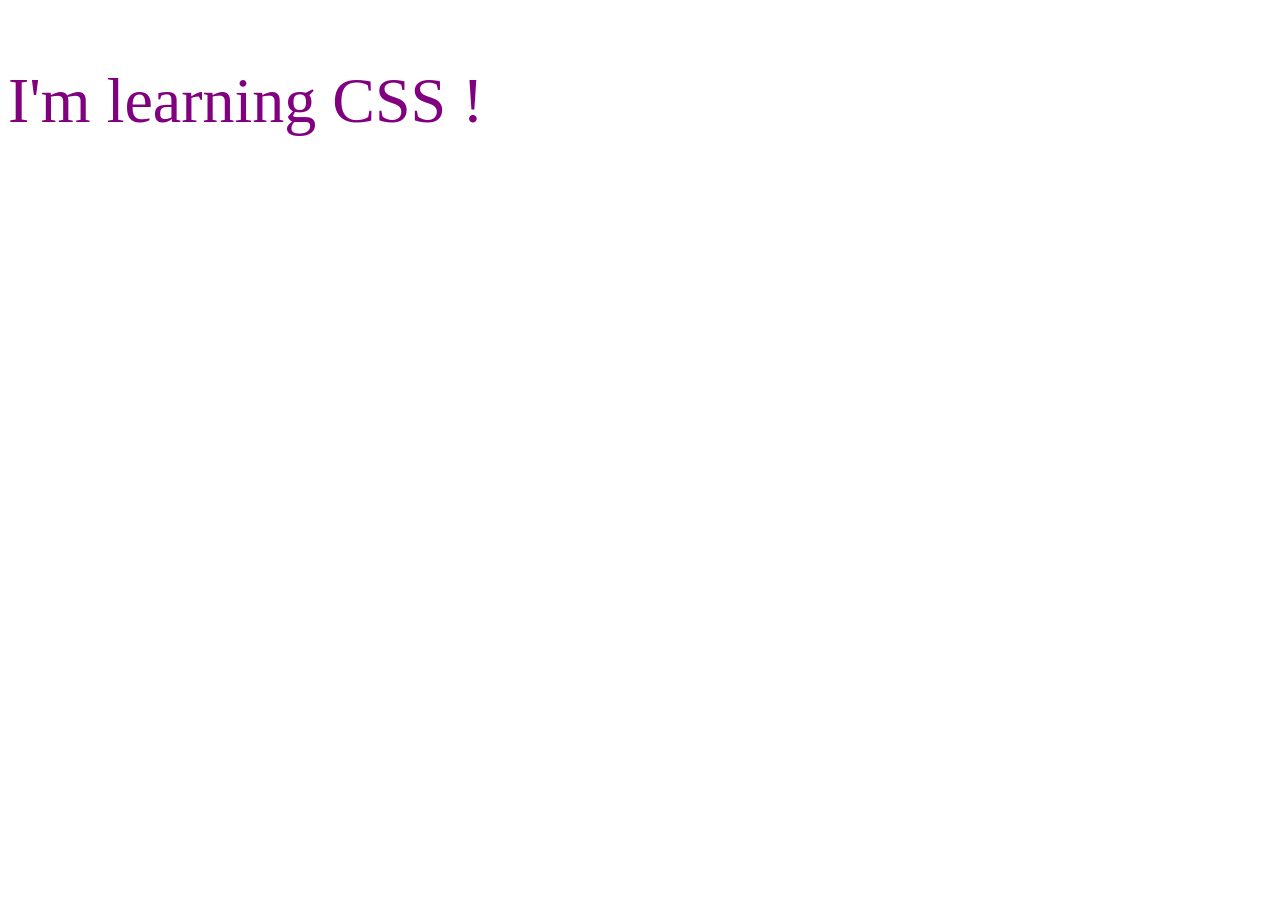
<file: 01 - First CSS/index.html>
<!DOCTYPE html>
<html lang="en">
<head>
    <meta charset="UTF-8">
    <meta name="viewport" content="width=device-width, initial-scale=1.0">
    <title>Document</title>
    <link rel="stylesheet" href="css/styles.css">
</head>
<body>
    <p>I'm learning CSS !</p>

</body>
</html>
</file>
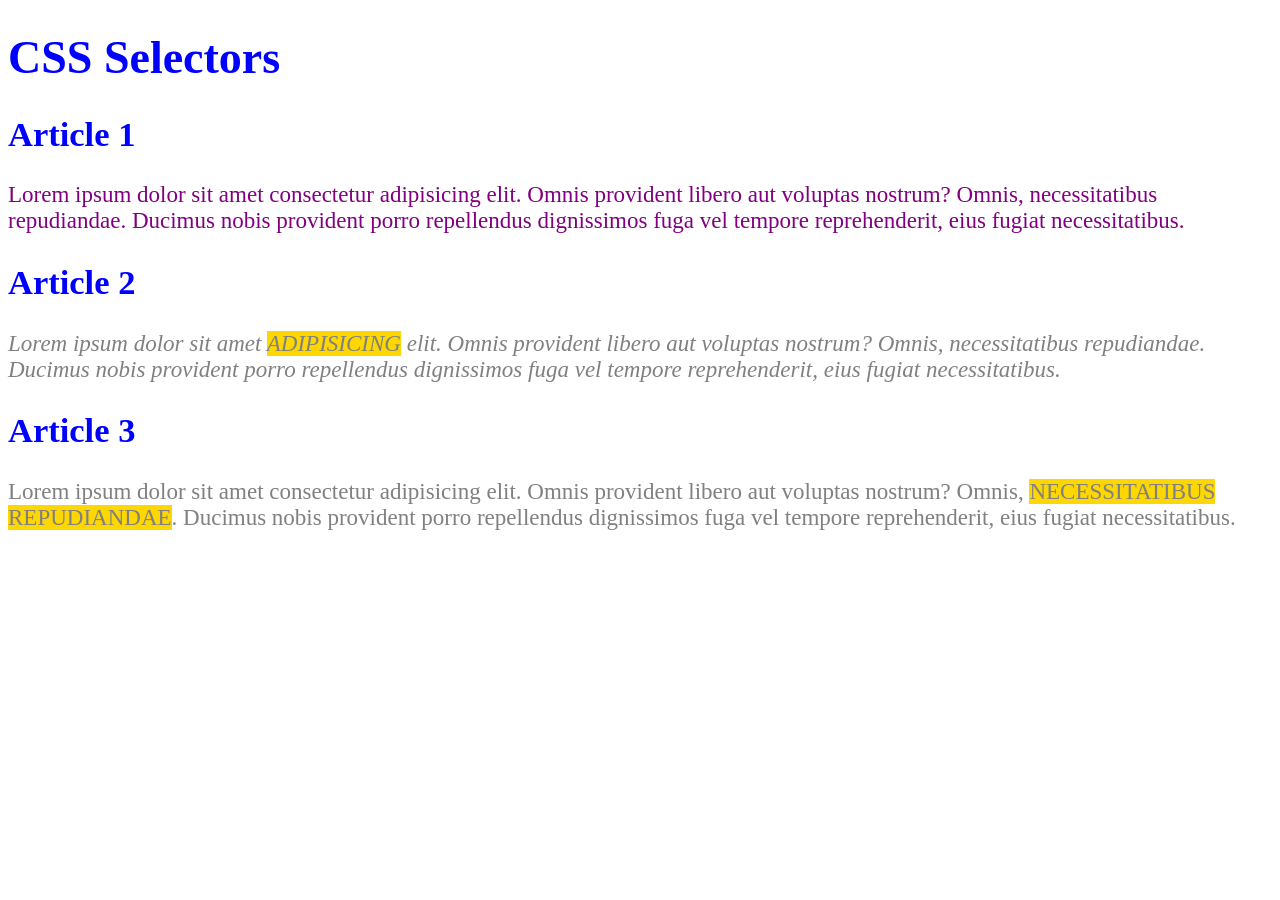
<file: 02 - CSS Selectors/index.html>
<!DOCTYPE html>
<html lang="en">
<head>
    <meta charset="UTF-8">
    <meta name="viewport" content="width=device-width, initial-scale=1.0">
    <title>CSS Selectors</title>
    <link rel="stylesheet" href="css/styles.css">
</head>
<body>
    <header>
        <h1>CSS Selectors</h1>
    </header>
    <main>
        <article>
            <h2>Article 1</h2>
            <p>Lorem ipsum dolor sit amet consectetur adipisicing elit. Omnis provident libero aut voluptas nostrum? Omnis, necessitatibus repudiandae. Ducimus nobis provident porro repellendus dignissimos fuga vel tempore reprehenderit, eius fugiat necessitatibus.</p>
        </article>

        <article>
            <h2>Article 2</h2>
            <p id="second"  class="gray">Lorem ipsum dolor sit amet <span class="highlight">adipisicing</span> elit. Omnis provident libero aut voluptas nostrum? Omnis, necessitatibus repudiandae. Ducimus nobis provident porro repellendus dignissimos fuga vel tempore reprehenderit, eius fugiat necessitatibus.</p>
        </article>

        <article>
            <h2>Article 3</h2>
            <p class="gray">Lorem ipsum dolor sit amet consectetur adipisicing elit. Omnis provident libero aut voluptas nostrum? 
                Omnis, <span class="highlight">necessitatibus repudiandae</span>. Ducimus nobis provident porro repellendus dignissimos 
                fuga vel tempore reprehenderit, eius fugiat necessitatibus.</p>
        </article>
    </main>
</body>
</html>
</file>
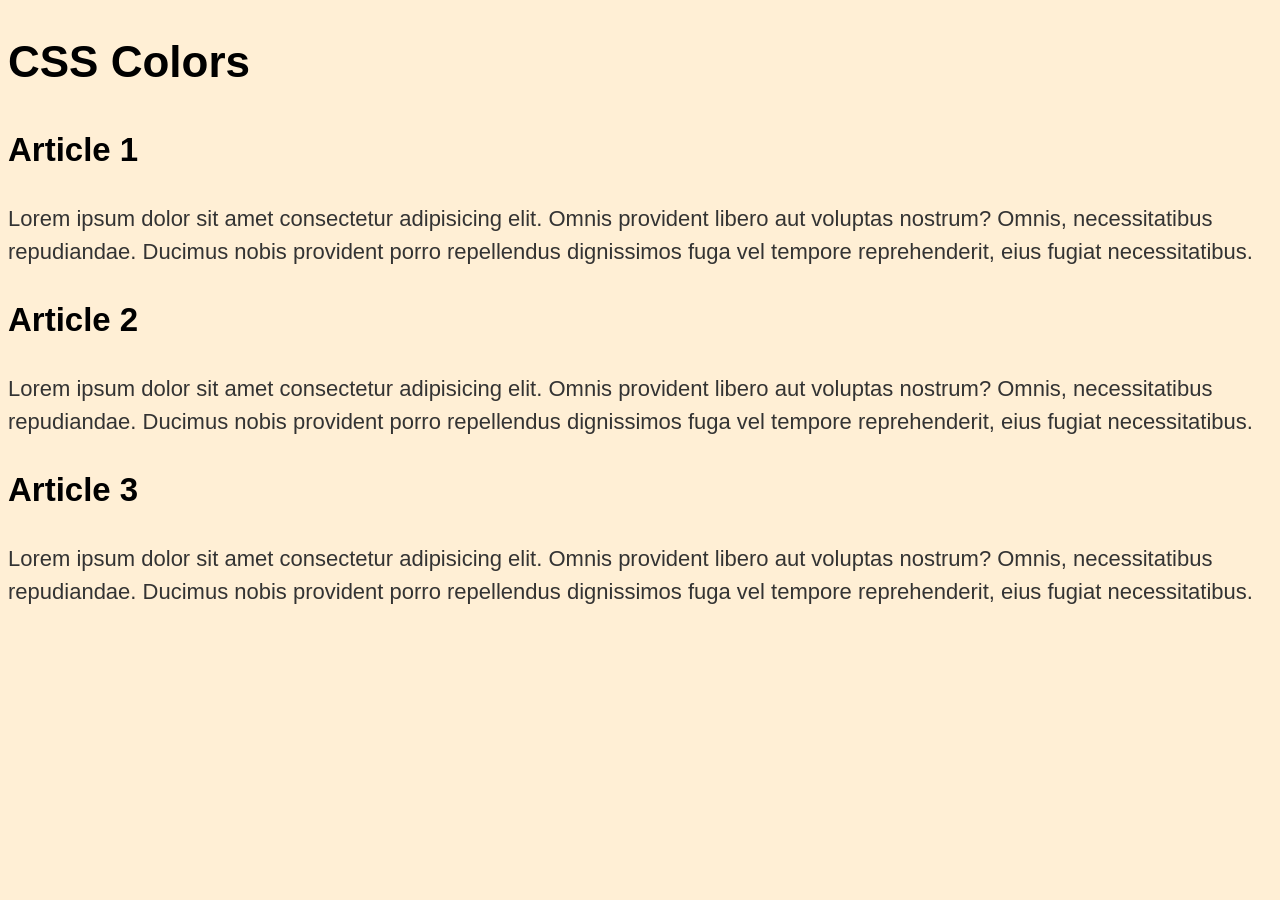
<file: 03 - CSS Colors/index.html>
<!DOCTYPE html>
<html lang="en">
<head>
    <meta charset="UTF-8">
    <meta name="viewport" content="width=device-width, initial-scale=1.0">
    <title>CSS Colors</title>
    <link rel="stylesheet" href="css/styles.css">
</head>
<body>
    <header>
        <h1>CSS Colors</h1>
    </header>
    <main>
        <article>
            <h2>Article 1</h2>
            <p>Lorem ipsum dolor sit amet consectetur adipisicing elit. 
                Omnis provident libero aut voluptas nostrum? Omnis, necessitatibus repudiandae. 
                Ducimus nobis provident porro repellendus dignissimos fuga vel tempore reprehenderit,
                eius fugiat necessitatibus.</p>
        </article>

        <article>
            <h2>Article 2</h2>
            <p>Lorem ipsum dolor sit amet consectetur adipisicing elit. 
                Omnis provident libero aut voluptas nostrum? Omnis, necessitatibus repudiandae. 
                Ducimus nobis provident porro repellendus dignissimos fuga vel tempore reprehenderit,
                eius fugiat necessitatibus.</p>
        </article>

        <article>
            <h2>Article 3</h2>
            <p>Lorem ipsum dolor sit amet consectetur adipisicing elit. 
                Omnis provident libero aut voluptas nostrum? Omnis, necessitatibus repudiandae. 
                Ducimus nobis provident porro repellendus dignissimos fuga vel tempore reprehenderit,
                eius fugiat necessitatibus.</p>
        </article>
    </main>
</body>
</html>
</file>
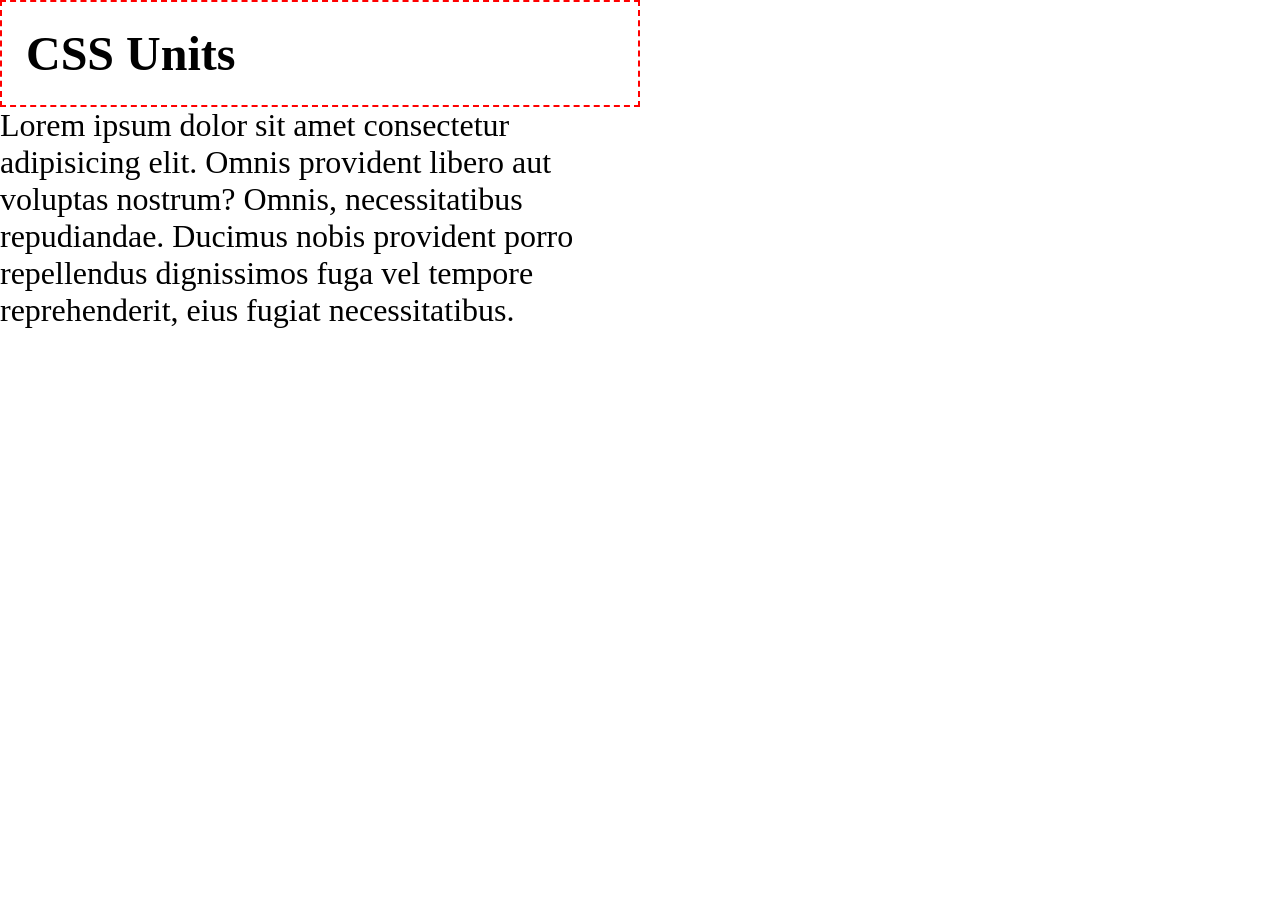
<file: 04 - Units and Sizes/index.html>
<!DOCTYPE html>
<html lang="en">
<head>
    <meta charset="UTF-8">
    <meta name="viewport" content="width=device-width, initial-scale=1.0">
    <title>CSS Units</title>
    <link rel="stylesheet" href="css/styles.css">
</head>
<body>
    <header>
        <h1>CSS Units</h1>
    </header>
    <main>
        <p>
            Lorem ipsum dolor sit amet consectetur adipisicing elit. 
            Omnis provident libero aut voluptas nostrum? Omnis, necessitatibus repudiandae. 
            Ducimus nobis provident porro repellendus dignissimos fuga vel tempore reprehenderit,
            eius fugiat necessitatibus.
        </p>
    </main>
</body>
</html>
</file>
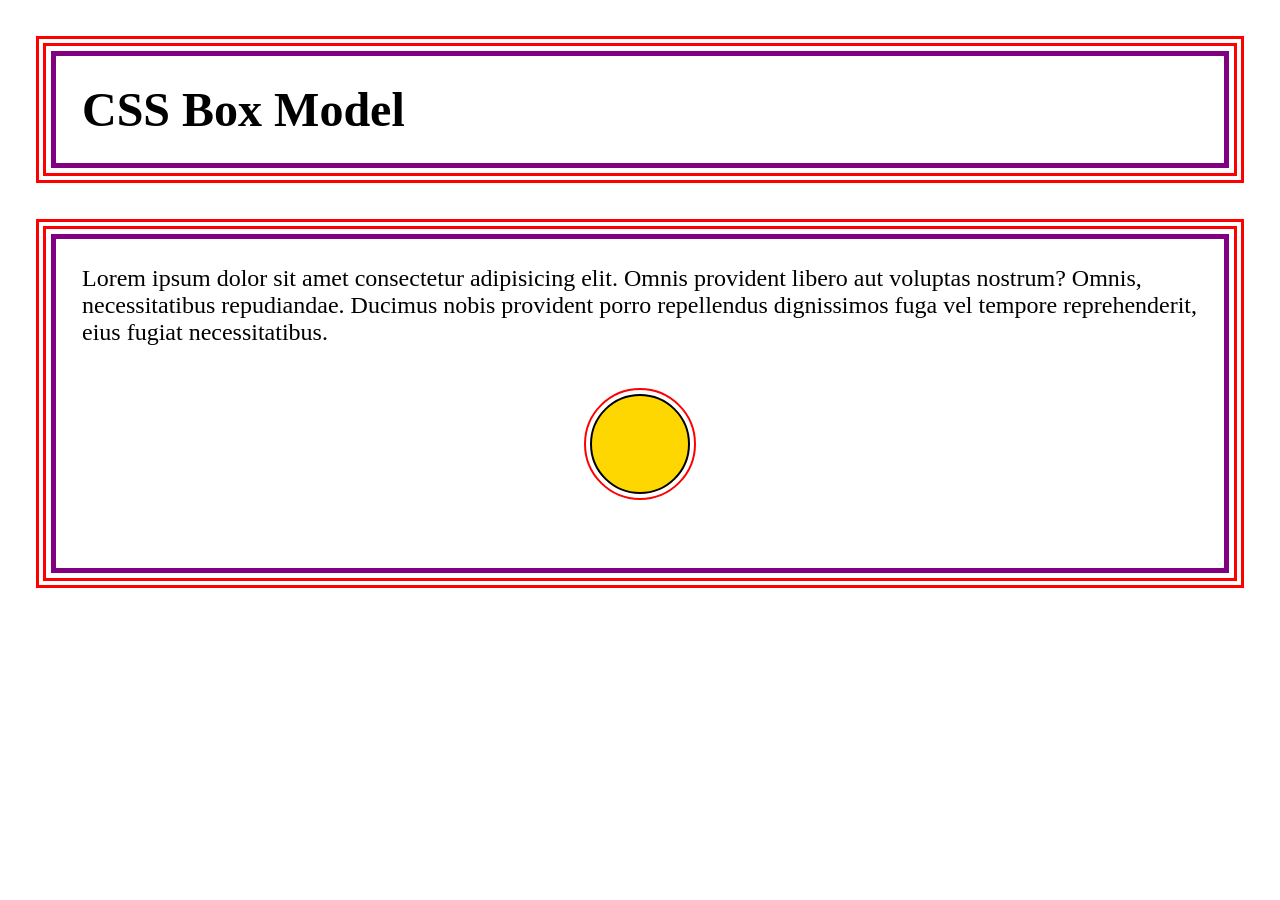
<file: 05 - Box Model/index.html>
<!DOCTYPE html>
<html lang="en">
<head>
    <meta charset="UTF-8">
    <meta name="viewport" content="width=device-width, initial-scale=1.0">
    <title>CSS Box Model</title>
    <link rel="stylesheet" href="css/styles.css">
</head>
<body>
    <header class="container">
        <h1>CSS Box Model</h1>
    </header>
    <main class="container">
        <p>
            Lorem ipsum dolor sit amet consectetur adipisicing elit. 
            Omnis provident libero aut voluptas nostrum? Omnis, necessitatibus repudiandae. 
            Ducimus nobis provident porro repellendus dignissimos fuga vel tempore reprehenderit,
            eius fugiat necessitatibus.
        </p>
        <div class="circle"></div>
    </main>
</body>
</html>
</file>
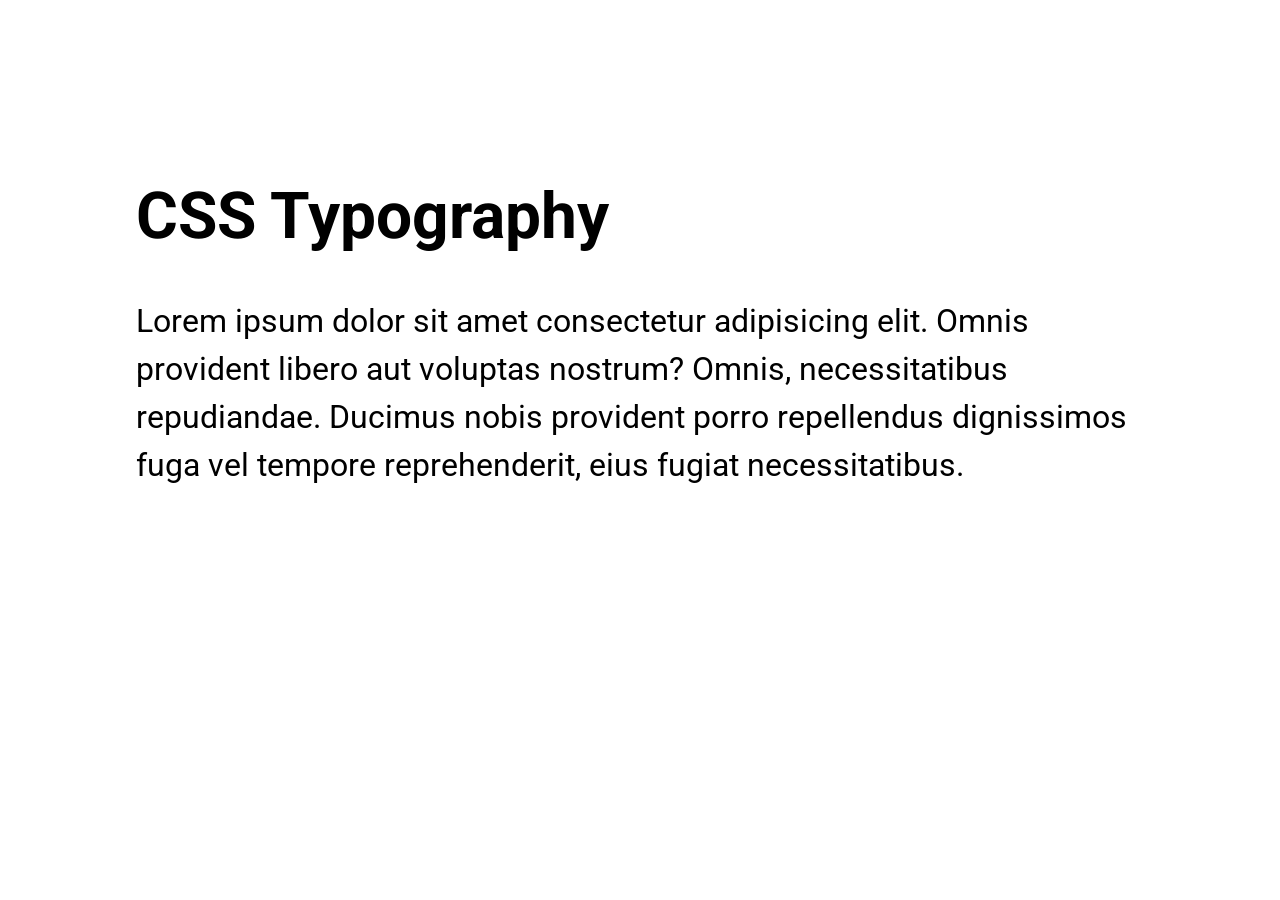
<file: 06 - CSS Typography/index.html>
<!DOCTYPE html>
<html lang="en">
<head>
    <meta charset="UTF-8">
    <meta name="viewport" content="width=device-width, initial-scale=1.0">
    <title>CSS Typography</title>

    <link rel="stylesheet" href="css/styles.css">
</head>
<body>
    <header>
        <h1>CSS Typography</h1>
    </header>
    <main >
        <p>
            Lorem ipsum dolor sit amet consectetur adipisicing elit. 
            Omnis provident libero aut voluptas nostrum? Omnis, necessitatibus repudiandae. 
            Ducimus nobis provident porro repellendus dignissimos fuga vel tempore reprehenderit,
            eius fugiat necessitatibus.
        </p>
    </main>
</body>
</html>
</file>
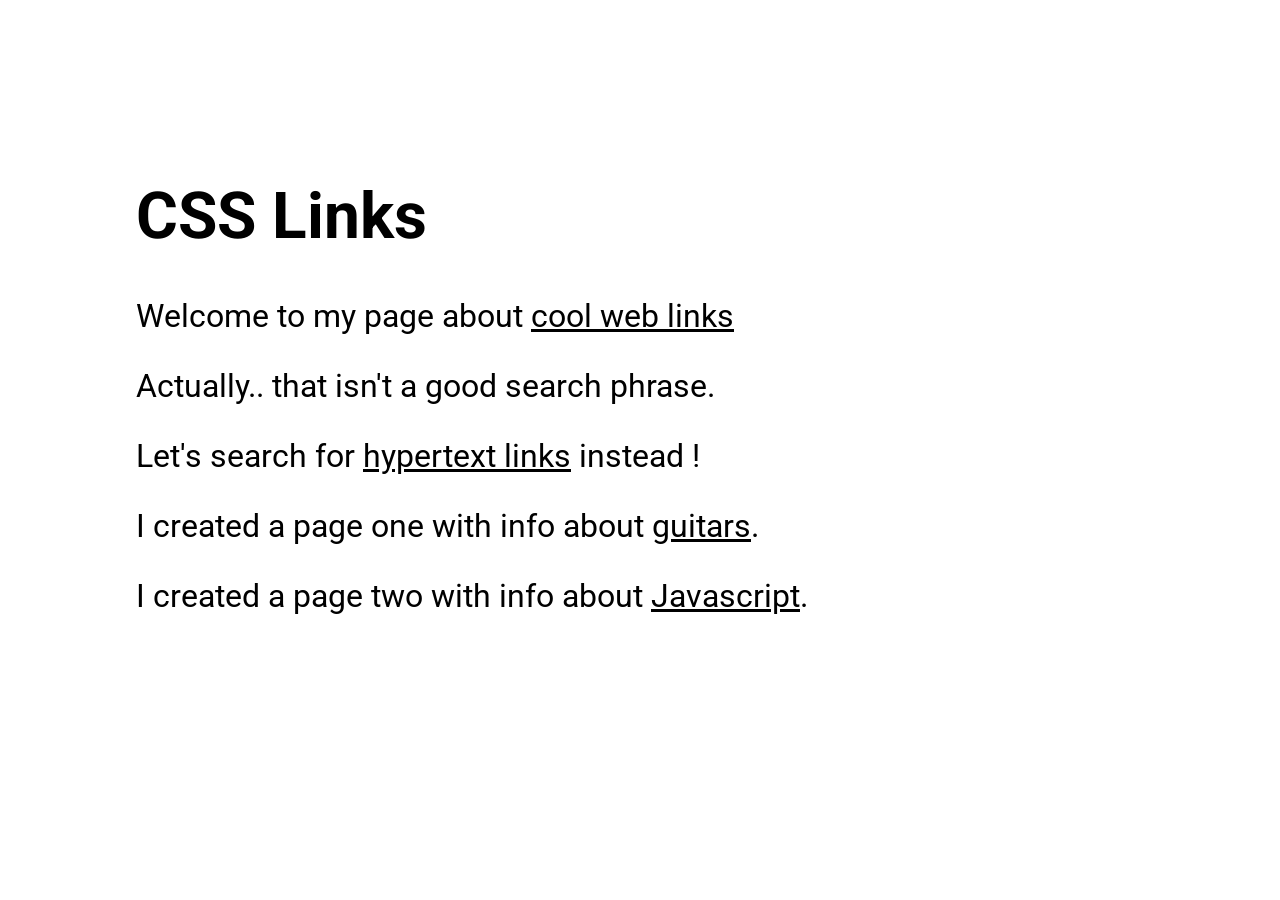
<file: 07 - Styling Links/index.html>
<!DOCTYPE html>
<html lang="en">
<head>
    <meta charset="UTF-8">
    <meta name="viewport" content="width=device-width, initial-scale=1.0">
    <title>CSS Links</title>

    <link rel="stylesheet" href="css/styles.css">
</head>
<body>
    <header>
        <h1>CSS Links</h1>
    </header>
    <main >
        <p>Welcome to my page about <a href="https://www.google.com.br/search?q=+web+links">cool web links</a></p>
        <p>Actually.. that isn&apos;t a good search phrase.</p>

        <p>Let's search for <a href="https://www.google.com.br/search?q=hypertext+links">hypertext links</a> instead !</p>
        
        <p>I created a page one with info about <a href="one.html">guitars</a>.</p>

        <p>I created a page two with info about <a href="two.html">Javascript</a>.</p>

    </main>
</body>
</html>
</file>
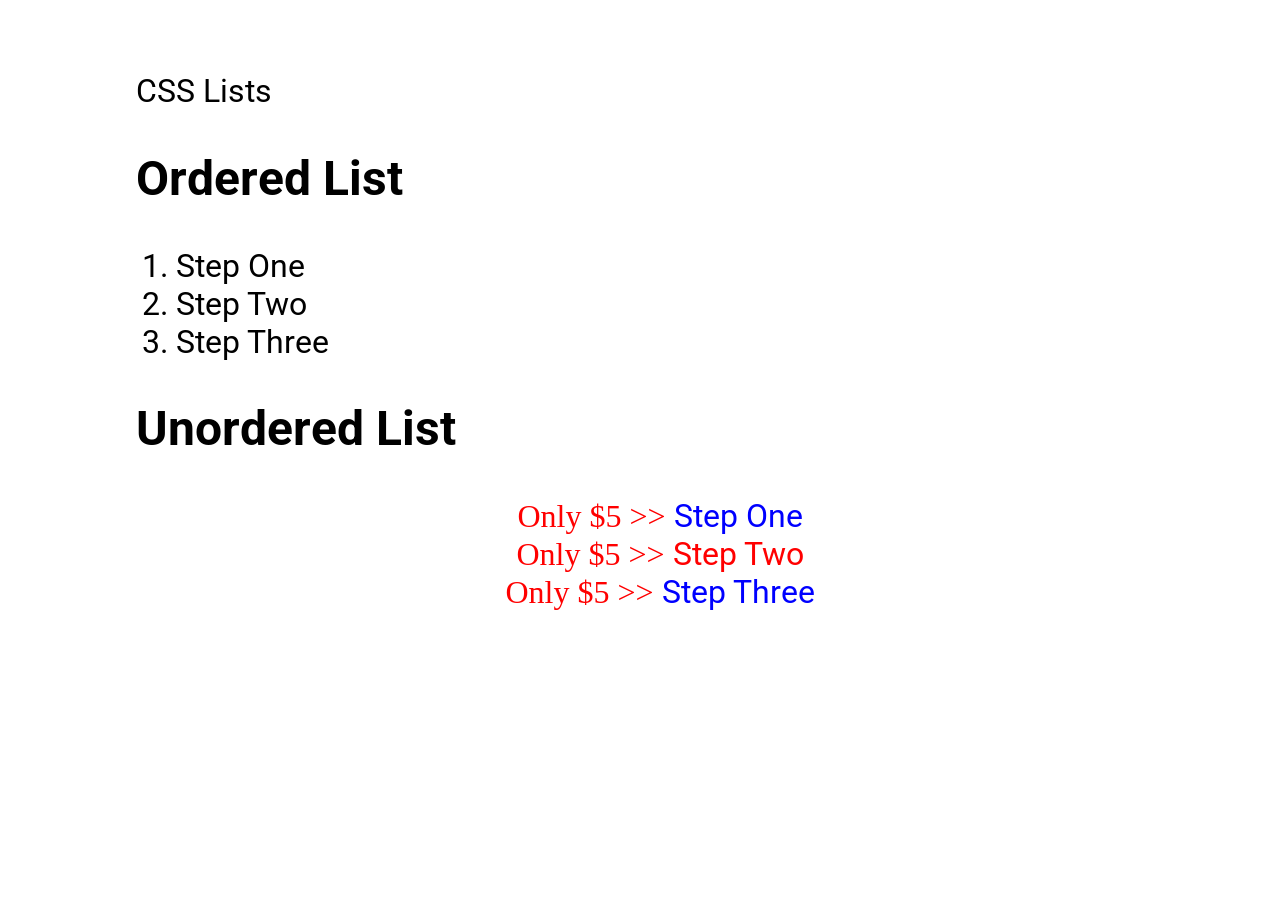
<file: 08 - List Styles/index.html>
<!DOCTYPE html>
<html lang="en">
<head>
    <meta charset="UTF-8">
    <meta name="viewport" content="width=device-width, initial-scale=1.0">
    <title>CSS Lists</title>

    <link rel="stylesheet" href="css/styles.css">
</head>
<body>
    <header>CSS Lists</header>
    <main>
        <article>
            <h2>Ordered List</h2>
            <ol>
                <li>Step One</li>
                <li>Step Two</li>
                <li>Step Three</li>
            </ol>
        </article>
        <article>
            <h2>Unordered List</h2>
            <ul>
                <li>Step One</li>
                <li>Step Two</li>
                <li>Step Three</li>
            </ul>
        </article>
    </main>
</body>
</html>
</file>
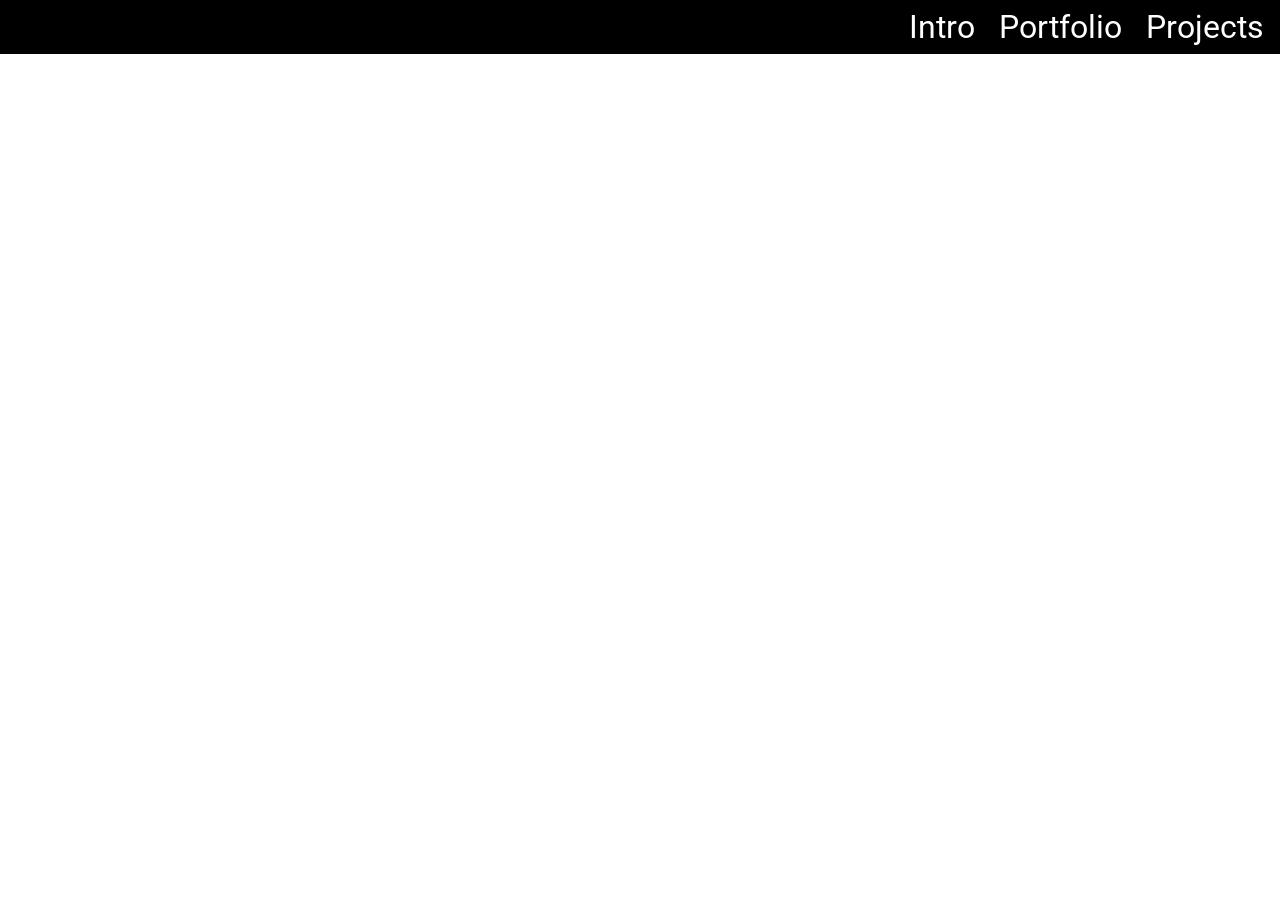
<file: 10 - Display/index.html>
<!DOCTYPE html>
<html lang="en">
<head>
    <meta charset="UTF-8">
    <meta name="viewport" content="width=device-width, initial-scale=1.0">
    <title>CSS Display</title>

    <link rel="stylesheet" href="css/styles.css">
</head>
<body>
    <main>
        <!-- <p>This is a paragraph.</p>
        <p>This is <span class="opposite">another</span> paragraph.</p> -->

        <nav>
            <ul>
                <li><a href="#">Intro</a></li>
                <li><a href="#">Portfolio</a></li>
                <li><a href="#">Projects</a></li>
            </ul>
        </nav>
    </main>
</body>
</html>
</file>
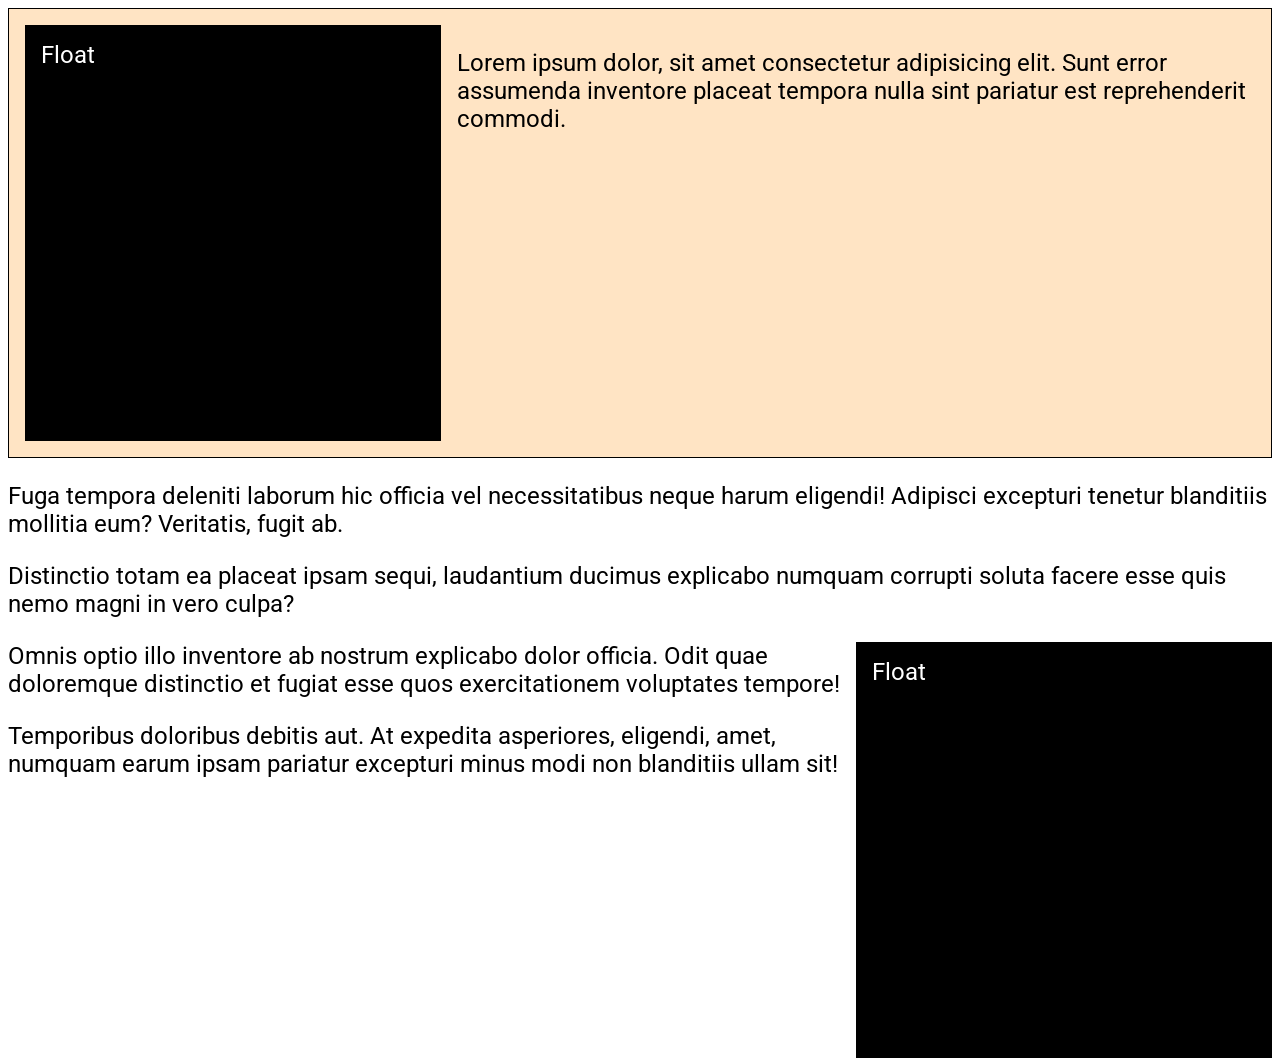
<file: 11 - Floats/index.html>
<!DOCTYPE html>
<html lang="en">
<head>
    <meta charset="UTF-8">
    <meta name="viewport" content="width=device-width, initial-scale=1.0">
    <title>CSS Floats</title>

    <link rel="stylesheet" href="css/styles.css">
</head>
<body>
    <section>
        <div class="block left">Float</div>
        <p>Lorem ipsum dolor, sit amet consectetur adipisicing elit. Sunt error assumenda inventore placeat tempora nulla sint pariatur est reprehenderit commodi.</p>
    </section>    
    <div class="clear"></div>
    <p>Fuga tempora deleniti laborum hic officia vel necessitatibus neque harum eligendi! Adipisci excepturi tenetur blanditiis mollitia eum? Veritatis, fugit ab.</p>
    <p>Distinctio totam ea placeat ipsam sequi, laudantium ducimus explicabo numquam corrupti soluta facere esse quis nemo magni in vero culpa?</p>
    <div class="block right">Float</div>
    <p>Omnis optio illo inventore ab nostrum explicabo dolor officia. Odit quae doloremque distinctio et fugiat esse quos exercitationem voluptates tempore!</p>
    <p>Temporibus doloribus debitis aut. At expedita asperiores, eligendi, amet, numquam earum ipsam pariatur excepturi minus modi non blanditiis ullam sit!</p>
</body>
</html>
</file>
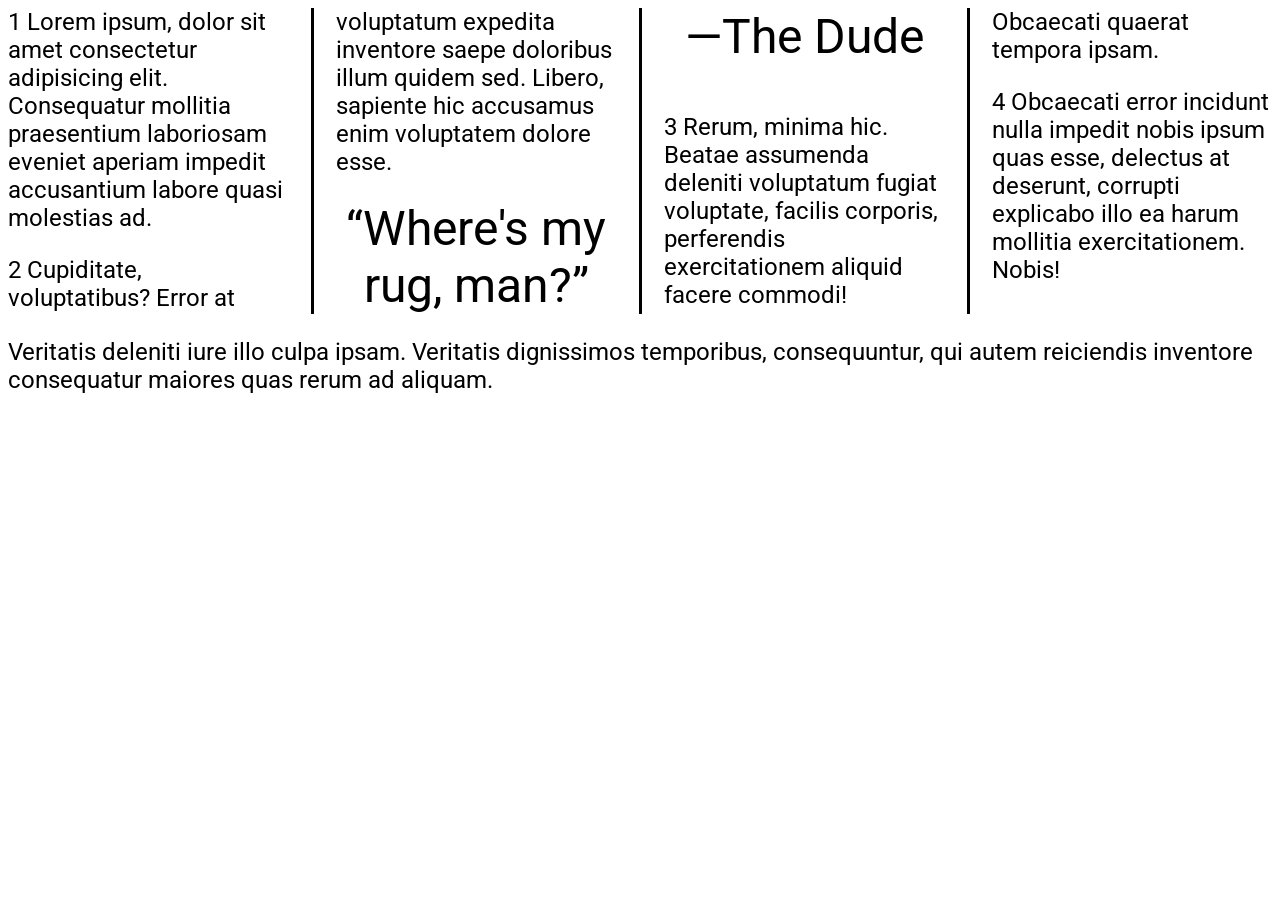
<file: 12 - Columns/index.html>
<!DOCTYPE html>
<html lang="en">
<head>
    <meta charset="UTF-8">
    <meta name="viewport" content="width=device-width, initial-scale=1.0">
    <title>CSS Columns</title>

    <link rel="stylesheet" href="css/styles.css">
</head>
<body>
    <section class="columns">
        <p>1 Lorem ipsum, dolor sit amet consectetur adipisicing elit. Consequatur mollitia praesentium laboriosam eveniet aperiam impedit accusantium labore quasi molestias ad.</p>
        <p>2 Cupiditate, voluptatibus? Error at voluptatum expedita inventore saepe doloribus illum quidem sed. Libero, sapiente hic accusamus enim voluptatem dolore esse.</p>
        <!-- <h2>Next Topic</h2> -->
        <p class="quote">&#8220;Where's my rug, man?&#8221; <span class="nowrap">&#8212;The Dude</span></p>
        <p>3 Rerum, minima hic. Beatae assumenda deleniti voluptatum fugiat voluptate, facilis corporis, perferendis exercitationem aliquid facere commodi! Obcaecati quaerat tempora ipsam.</p>
        <p>4 Obcaecati error incidunt nulla impedit nobis ipsum quas esse, delectus at deserunt, corrupti explicabo illo ea harum mollitia exercitationem. Nobis!</p>
    </section>
    <p>Veritatis deleniti iure illo culpa ipsam. Veritatis dignissimos temporibus, consequuntur, qui autem reiciendis inventore consequatur maiores quas rerum ad aliquam.</p>

</body>
</html>
</file>
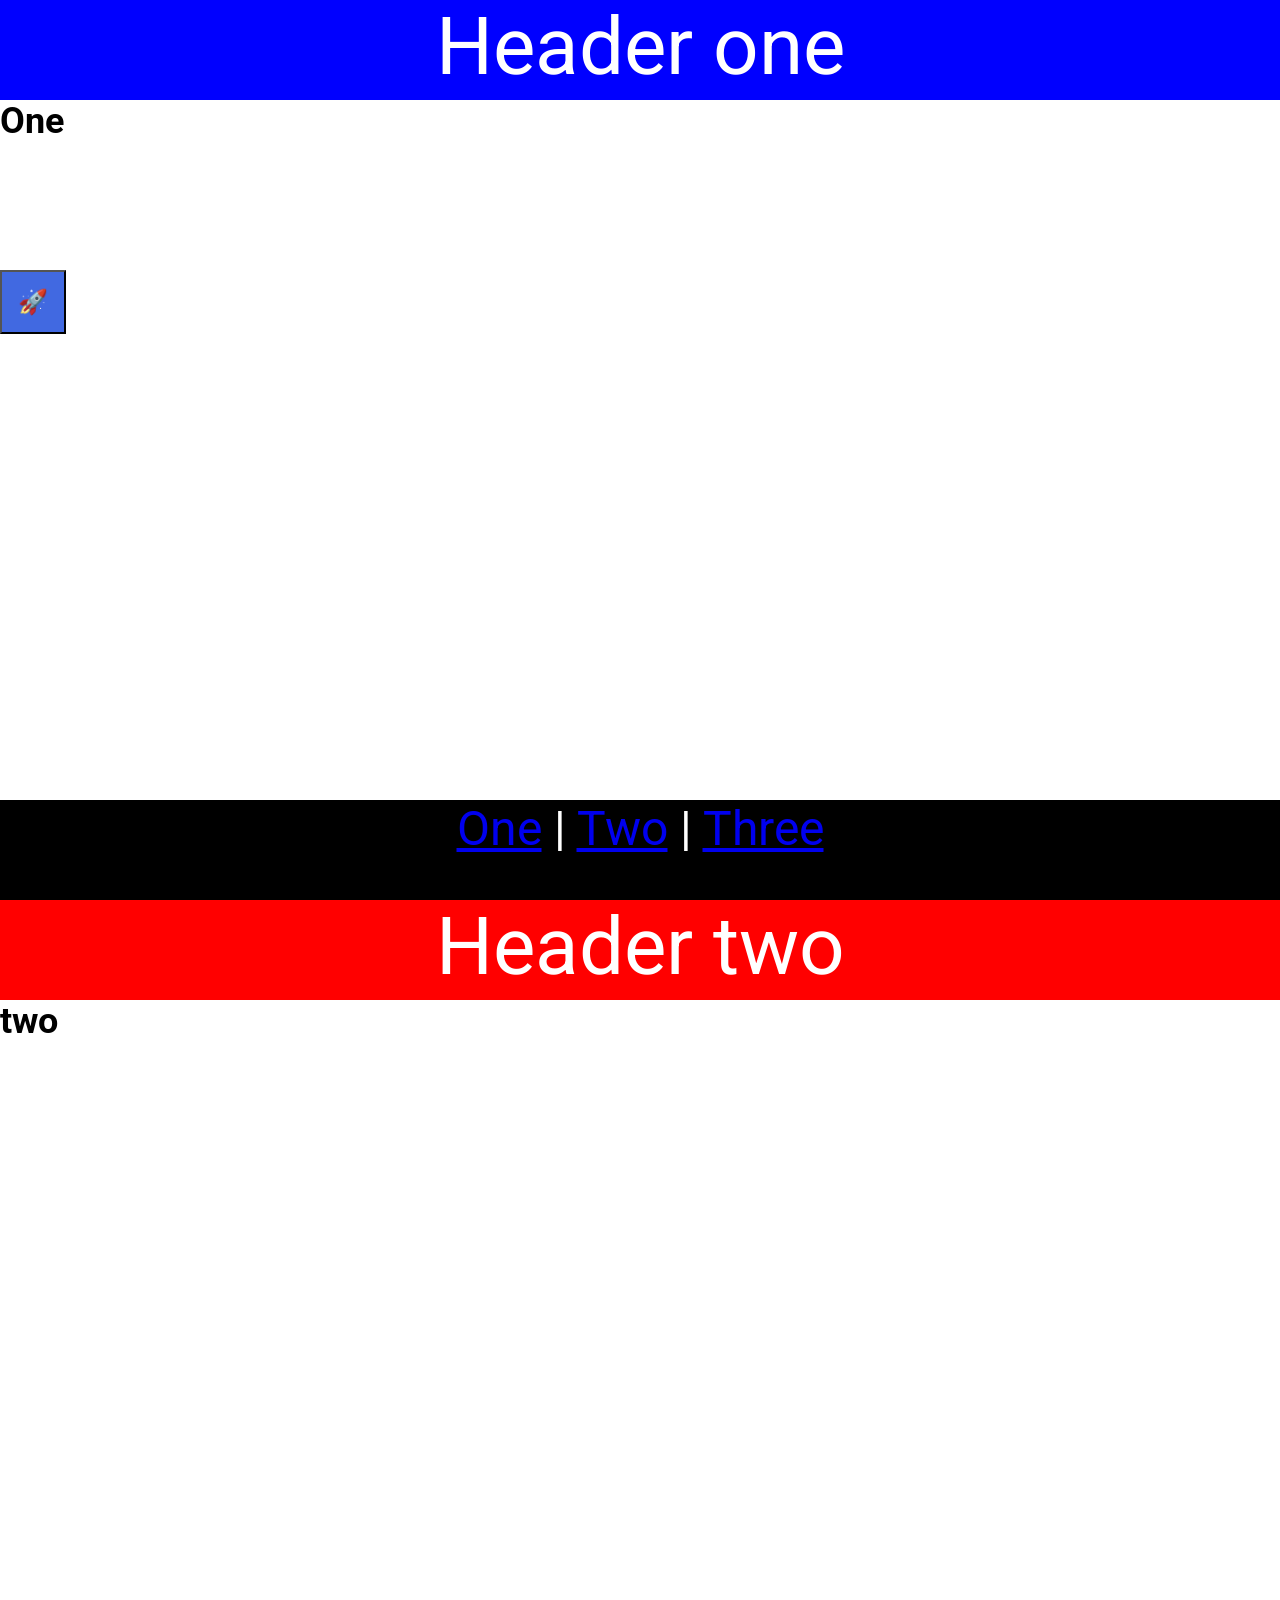
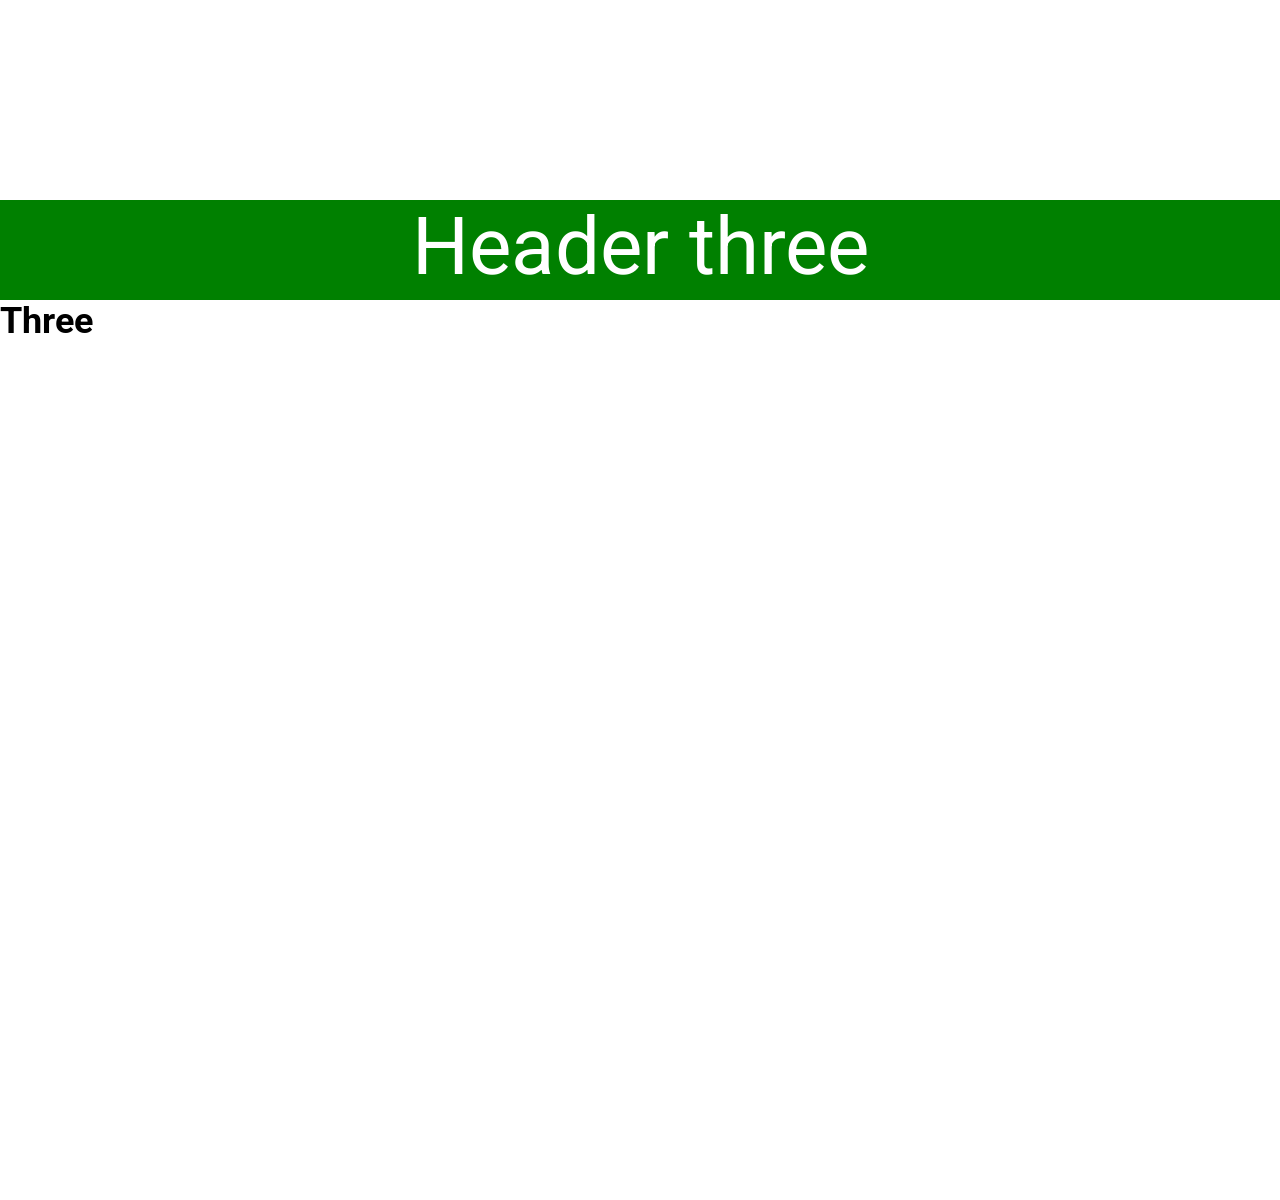
<file: 13 - Position/index.html>
<!DOCTYPE html>
<html lang="en">
<head>
    <meta charset="UTF-8">
    <meta name="viewport" content="width=device-width, initial-scale=1.0">
    <title>CSS Position</title>

    <link rel="stylesheet" href="css/styles.css">
</head>
<body>
   <!-- <div class="outer-container">
    <div class="inner-container">
        <div class="box absolute">
            <p>Absolute</p>
        </div>
        <div class="box relative">
            <p>Relative</p>
        </div>
        <div class="box fixed">
            <p>Fixed</p>
        </div>
        <div class="box sticky">
            <p>Sticky</p>
        </div>
    </div>
   </div> -->

   <button class="social">🚀</button>
   <section id="one">
        <header class="blue">Header one</header>
        <h2>One</h2>
   </section>
   <section id="two">
        <header class="red">Header two</header>
        <h2>two</h2>
    </section>
    <section id="three">
        <header class="green">Header three</header>
        <h2>Three</h2>
    </section>
    <footer>
        <a href="#one">One</a> |
        <a href="#two">Two</a> |
        <a href="#three">Three</a>
    </footer>
</body>
</html>
</file>
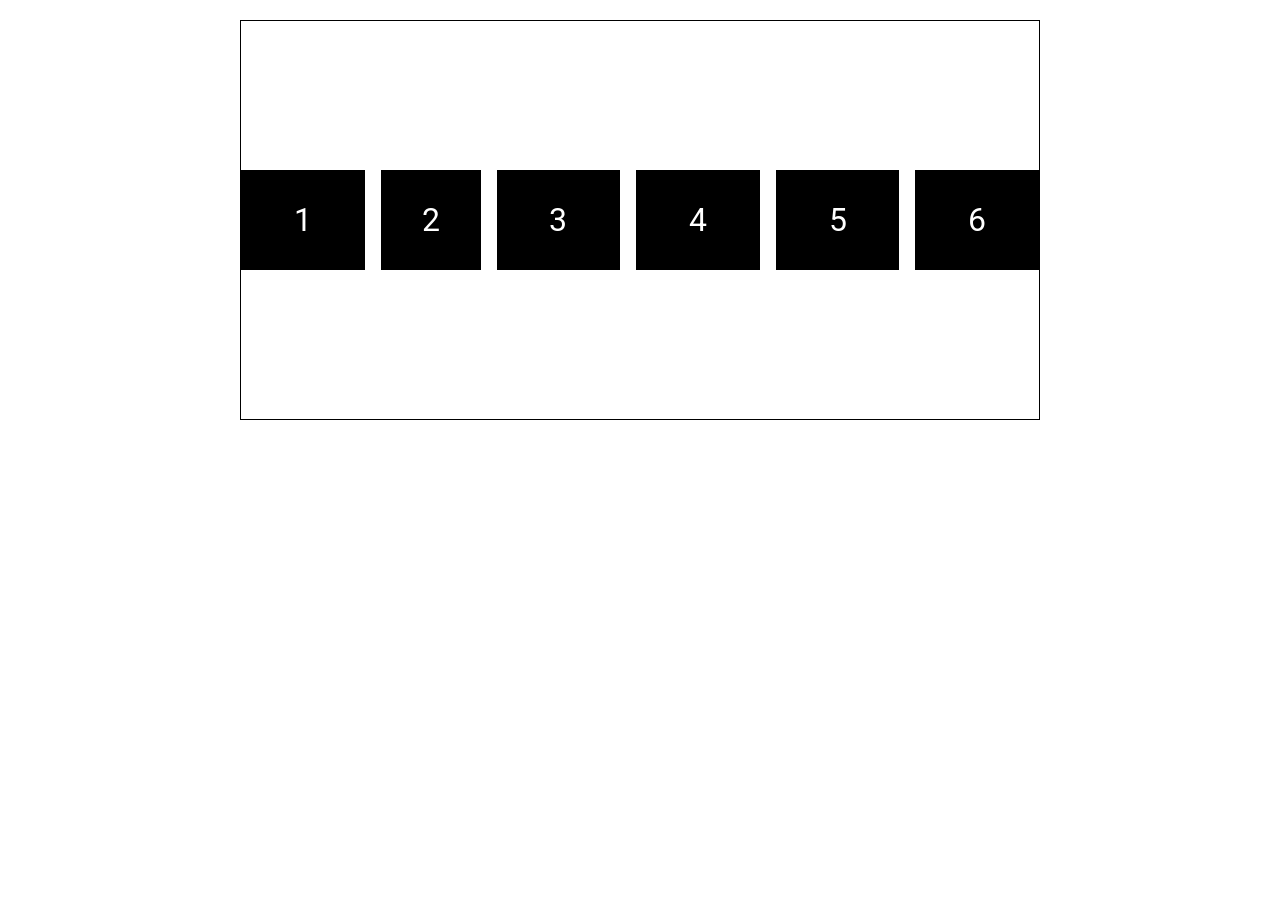
<file: 14 - Flexbox/index.html>
<!DOCTYPE html>
<html lang="en">
<head>
    <meta charset="UTF-8">
    <meta name="viewport" content="width=device-width, initial-scale=1.0">
    <title>CSS Flexbox</title>

    <link rel="stylesheet" href="css/styles.css">
</head>
<body>
    <main class="container">
        <div class="box">1</div>
        <div class="box">2</div>
        <div class="box">3</div>
        <div class="box">4</div>
        <div class="box">5</div>
        <div class="box">6</div>
    </main>

</body>
</html>
</file>
<file: 01 - First CSS/css/styles.css>
p {
    font-size: 64px;
    color: purple;
}
</file>
<file: 02 - CSS Selectors/css/styles.css>
body {
    font-size: 23px;
} 

h1, h2 {
    color: blue;
}

p {
    color: purple;
}

.highlight {
  text-transform: uppercase;
  background-color: gold;
}

.gray {
   color: gray; 
}

#second {
    font-style: italic;
}
</file>
<file: 03 - CSS Colors/css/styles.css>
body {
    font-size: 22px;
    font-family: Arial, Helvetica, sans-serif;
    line-height: 1.5;
    background-color: #ffefd5;
    color: rgb(0, 0, 0);
}

p {
    color: #333;
}
</file>
<file: 04 - Units and Sizes/css/styles.css>
* {
    margin: 0;
    padding: 0;
    box-sizing: border-box;
}

body {
    min-height: 100vh;
}

h1 {
    border: 2px dashed red;
    width: 50%;
    font-size: 3rem;
    padding: 0.5em;

}


main {
    font-size: 2rem;
}

p {
    font-size: 2rem;
    width: 40ch;
}
</file>
<file: 05 - Box Model/css/styles.css>
* {
    margin: 0;
    padding: 0;
    box-sizing: border-box;
}


.container {
    border: 10px double red;
    /* border-top: 5px solid green;
    border-right: 10px dotted blue; */
    font-size: 1.5rem;
    margin: 1.5em;
    /* margin-top: 1.5em;
    margin-right: 2em;
    margin-bottom: 2em;
    margin-left: 2em;     */
    padding: 1.5em;
    outline:  5px solid purple;
    outline-offset: -20px;
}

.circle {
    margin: 3rem auto;
    background-color: gold;
    width: 100px;
    height: 100px;
    border: 2px solid black;
    border-radius: 50px;
    outline: 2px solid red;
    outline-offset: 0.25rem;
}
</file>
<file: 06 - CSS Typography/css/styles.css>
@import url('https://fonts.googleapis.com/css2?family=Roboto&display=swap');

body {
    padding: 10%;
    font-size: 2rem;
    font-family:'Roboto', sans-serif;
}

p {
    line-height: 1.5;
}
</file>
<file: 07 - Styling Links/css/styles.css>
@import url('https://fonts.googleapis.com/css2?family=Roboto&display=swap');

body {
    padding: 10%;
    font-size: 2rem;
    font-family:'Roboto', sans-serif;
}

a {
    /* text-decoration: none;
    cursor: pointer;  */
    color: #000;
}

a:visited {
    color: purple;
}

a:hover, a:focus {
    color: dodgerblue;
}

a:active {
    color: red;
}
</file>
<file: 08 - List Styles/css/styles.css>
@import url('https://fonts.googleapis.com/css2?family=Roboto&display=swap');


body {
    padding: 5% 10%;
    font-size: 2rem;
    font-family: "Roboto", sans-serif;
}

/* ol { */
    /* list-style-type: lower-alpha; */
    /* list-style-type: decimal-leading-zero; */
    /* list-style-type: upper-roman; */
    /* list-style-type: square;
} */

ul {
    /* list-style-type: lower-alpha; */
    /* list-style-type: decimal-leading-zero; */
    /* list-style-type: upper-roman; */
    text-align: center;
    list-style-position: inside;
    list-style-type: square;
    color: blue;
}

ul li:nth-child(even) {
    color: red;
}


ul li::marker {
    color: red;
    font-family: fantasy;
    font-size: 1em;
    content: "Only $5 >> ";
}
</file>
<file: 10 - Display/css/styles.css>
@import url('https://fonts.googleapis.com/css2?family=Roboto&display=swap');


* {
    margin: 0;
    padding: 0;
    box-sizing: border-box;
}

body {
    font-size: 2rem;
    font-family: "Roboto", sans-serif;
}


/* p {
    background-color: lightgray;
}

.opposite {
    display: inline-block;
    background-color: #333;
    color: whitesmoke;
    margin-top: 100px;
    height: 200px;
    padding: 4rem;
} */


ul {
    list-style-type: none;
    padding: 0.5rem;
    text-align: right;
    background-color: #000;
    margin: 0;
}

li {
    display: inline-block;
    margin-inline: 0.5rem;
}

li a {
    color: #fff;
    text-decoration: none;
}

li a:hover, li a:focus {
    text-decoration: underline;
}
</file>
<file: 11 - Floats/css/styles.css>
@import url('https://fonts.googleapis.com/css2?family=Roboto&display=swap');


body {
    font-size: 1.5rem;
    font-family: "Roboto", sans-serif;
}

.block {
    width: 30vw;
    height: 30vw;
    background-color: #000;
    color: #fff;
    padding: 1rem;
}

.left {
    float: left;
    margin-right: 1rem;
}

.right {
    float: right;
    margin-left: 1rem;
}

.clear {
    clear: both;
}

section {
    background-color: bisque;
    border: 1px solid black;
    padding: 1rem;
    display: flow-root;
}
</file>
<file: 12 - Columns/css/styles.css>
@import url('https://fonts.googleapis.com/css2?family=Roboto&display=swap');


body {
    font-family: "Roboto", sans-serif;
    font-size: 1.5rem;
}


.columns {
    /* column-count: 4;
    column-width: 250px; */
    columns: 4 250px;
    column-rule: 3px solid #000;
    column-gap: 3rem;
}

.columns p {
    margin-top: 0;
}

.columns h2 {
    margin-top: 0;   
    background-color: black;
    color: white;
    padding: 1rem;
    break-inside: avoid;
}

.columns .quote {
    font-size: 3rem;
    text-align: center;
    color: black;
    /* column-span: all; */
}

.nowrap {
    white-space: nowrap;
}
</file>
<file: 13 - Position/css/styles.css>
@import url('https://fonts.googleapis.com/css2?family=Roboto&display=swap');

* {
    margin: 0;
    padding: 0;
    box-sizing: border-box;
}

body {
    font-family: "Roboto", sans-serif;
    font-size: 1.5rem;
    min-height: 200vh;
}


.outer-container {
    border: 3px dashed black;
    width: 75vw;
    height: 85vh;
    margin: 40px auto;
    /* position: relative; */
}

.inner-container {
    border: 2px solid black;
    width:  40vw;
    height: 50vh;
    margin: 200px auto;
}

.box {
    width: 150px;
    height: 150px;
    color: white;
    padding: 1rem;
}

.absolute {
    background-color: blue;
    position: absolute;
    top: 0;
    left: 0;
    z-index: 1;
}

.relative {
    background-color: red;
    position: relative;
    top: 400px;
    left: 100px;
}


.fixed {
    background-color: green;
    position: fixed;
    top: 100px;
}

.sticky {
    background-color: black;
    position: sticky;
    top: 0;
}

/* ------------------------------------------- */

html {
    scroll-behavior: smooth;
}

section {
    height: 100vh;
}

.blue {
    background-color: blue;
}

.red {
    background-color: red;
}

.green {
    background-color: green;
}

header, footer {
    color: white;
    text-align: center;
    height: 100px;
}

header {
    position: sticky;
    top: 0;
    font-size: 5rem;
}

footer {
    background-color: black;
    position: sticky;
    bottom: 0;
    font-size: 3rem;
}

:visited {
    color: white;
}

.social {
    background-color: royalblue;
    color: white;
    font-size: inherit;
    padding: 1rem;
    position: fixed;
    top: 30%;
    left: 0;
    z-index: 1;
}
</file>
<file: 14 - Flexbox/css/styles.css>
@import url('https://fonts.googleapis.com/css2?family=Roboto&display=swap');

* {
    margin: 0;
    padding: 0;
    box-sizing: border-box;
}

body {
    font-family: "Roboto", sans-serif;
    min-height: 100vh;
    padding: 20px;
}

.container {
    max-width: 800px;
    min-height: 400px;
    margin-inline: auto;
    border: 1px solid black;
    display: flex;
    gap: 1rem;
    justify-content: center;
    align-items: center;
    flex-flow: row nowrap;
    align-content: space-evenly;
}

.box {
    min-width: 100px;
    height: 100px;
    background-color: black;
    color: white;
    font-size: 2rem;
    padding: 0.5rem;
    display: flex;
    justify-content: center;
    align-items: center;
    flex: 1 1 150px;
}


.box:nth-child(2) {
    flex: 2 2 150px;
}
</file>
